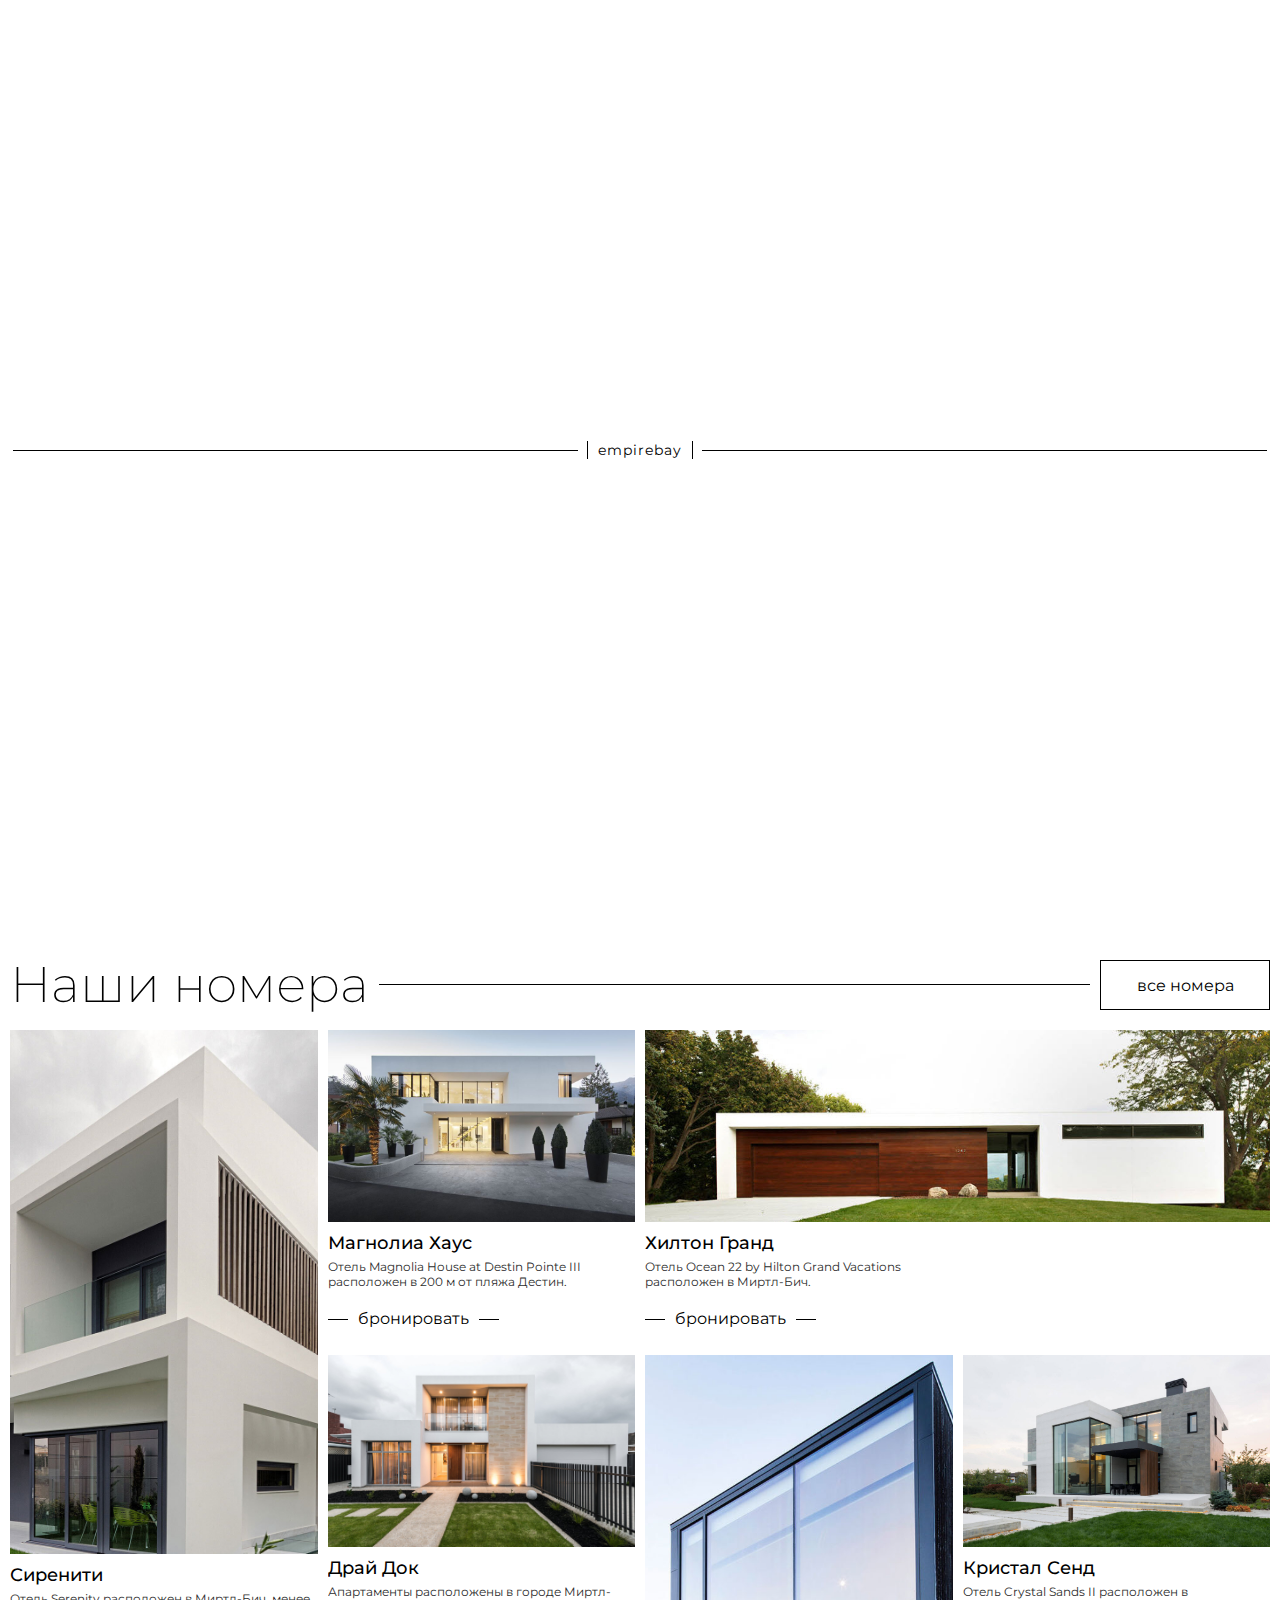
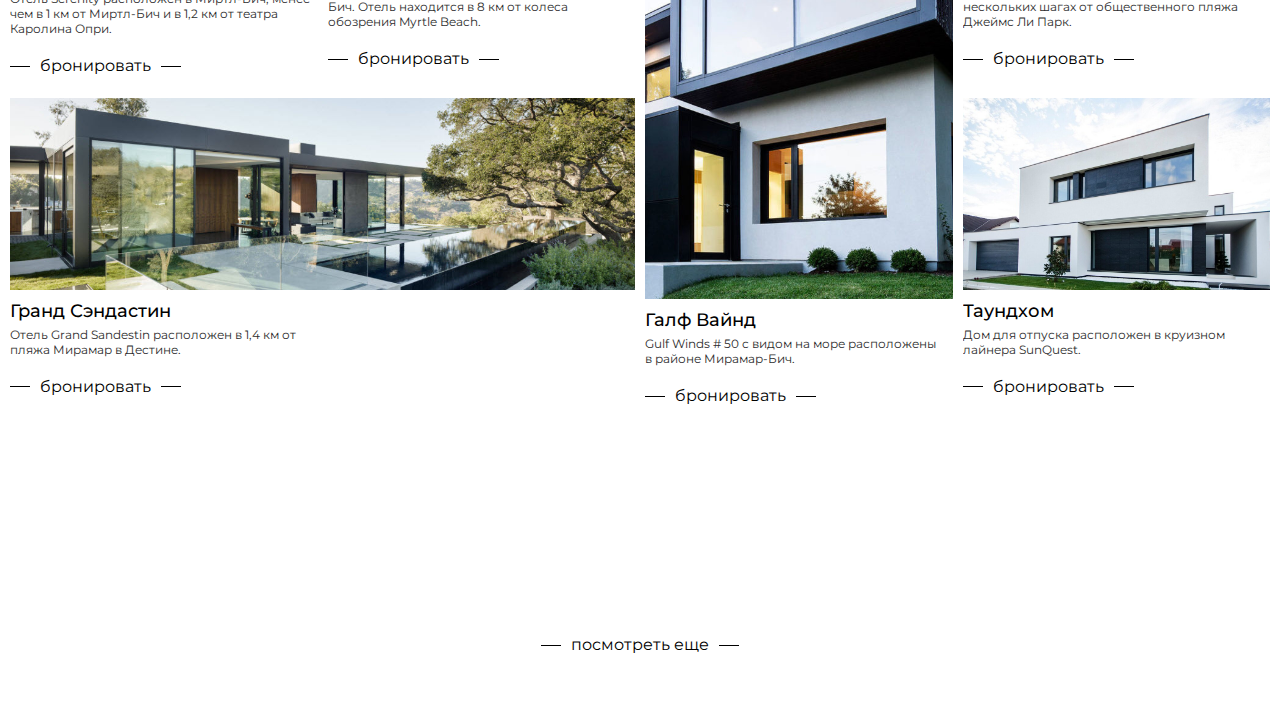
<file: index.html>
<!DOCTYPE html>
<html lang="en">

<head>
    <meta charset="UTF-8">
    <meta name="viewport" content="width=device-width, initial-scale=1.0">
    <link rel="shortcut icon" type="image/png" href="./content/icons/shortcut.png">
    <title>Главная | Empirebay</title>
    <link rel="stylesheet" href="./assets/css/jquery_ui.css">
    <link rel="stylesheet" href="./assets/css/base.css">
    <link rel="stylesheet" href="./assets/css/index.css">
</head>

<body>
    <div class="preloader">
        <p>empirebay</p>
    </div>
    <div class="menu">
        <div class="menu_close_btn"><span></span></div>
        <ul class="menu_contact">
            <li><a href="https://www.google.com/maps" target="_blank">Арглтон 221Б, Лондон</a></li>  
            <li><a href="tel:+4402021314562">+44 (020) 2131 4562</a></li> 
            <li><a href="mailto:info@embay.com">info@embay.com</a></li>   
        </ul>
        <ul class="menu_list">
            <li><a href="./index.html" class="btn">Главная</a></li>
            <li><a href="./rooms.html" class="btn">Номера</a></li>
            <li><a href="./booking.html" class="btn">Бронировать</a></li>
            <li><a href="./contact.html" class="btn">Контакты</a></li>
        </ul>
    </div>
    <main>
        <header>
            <div class="header_panel">
                <div class="header_title"></div>
                <div class="header_menu">
                    <div class="prev_btn"><span></span></div>
                    <div class="next_btn"><span></span></div>
                </div>
            </div>
            <div class="header_content">
                <div class="header_text"></div>
                <div class="wrapper active">
                    <div>
                        <div class="cloudimage-360" data-folder="./content/images/outdoor/" data-filename="{index}.jpg"
                            data-amount="30" data-magnifier="3" data-ratio="0.5" data-stop-at-edges
                            data-spin-reverse data-control-reverse>
                        </div>
                    </div>
                </div>
            </div>
        </header>
        <div class="toBook">
            <div class="menu_btn btn">меню</div>
            <div class="checkIn">
                <p>Въезд<span></span></p>
                <img src="./content/icons/arrow.png" alt="arrow" class="arrow">
                <input type="text" id="depart" autocomplete="off" readonly>
            </div>
            <div class="checkOut">
                <p>Выезд<span></span></p>
                <img src="./content/icons/arrow.png" alt="arrow" class="arrow">
                <input type="text" id="return" autocomplete="off" readonly>
            </div>
            <div class="adult">
                <p>Взрослых</p>
                <div class="minusAdult">-</div>
                <input type="text" class="adultCount" readonly>
                <div class="plusAdult">+</div>
            </div>
            <div class="child">
                <p>Детей</p>
                <div class="minusChild">-</div>
                <input type="text" class="childCount" readonly>
                <div class="plusChild">+</div>
            </div>
            <a href="./booking.html" class="toBookBtn btn">Бронировать</a>
        </div>
        <section>
            <div class="section_title rooms_title">
                <h2>Наши номера</h2>
                <div class="title_links">
                    <a href="./rooms.html" class="btn">Все номера</a>
                </div>
            </div>
            <div class="rooms"></div>
        </section>
    
        <footer>
            <a href="./rooms.html" class="btn_link">Посмотреть еще</a>
        </footer>
    </main>

    <script src="./assets/js/jquery.min.js"></script>
    <script src="./assets/js/jquery_ui.js"></script>
    <script src="./assets/js/data.js"></script>
    <script src="./assets/js/360.js"></script>
    <script src="./assets/js/script.js"></script>
    <script src="./assets/js/index.js"></script>
</body>

</html>
</file>
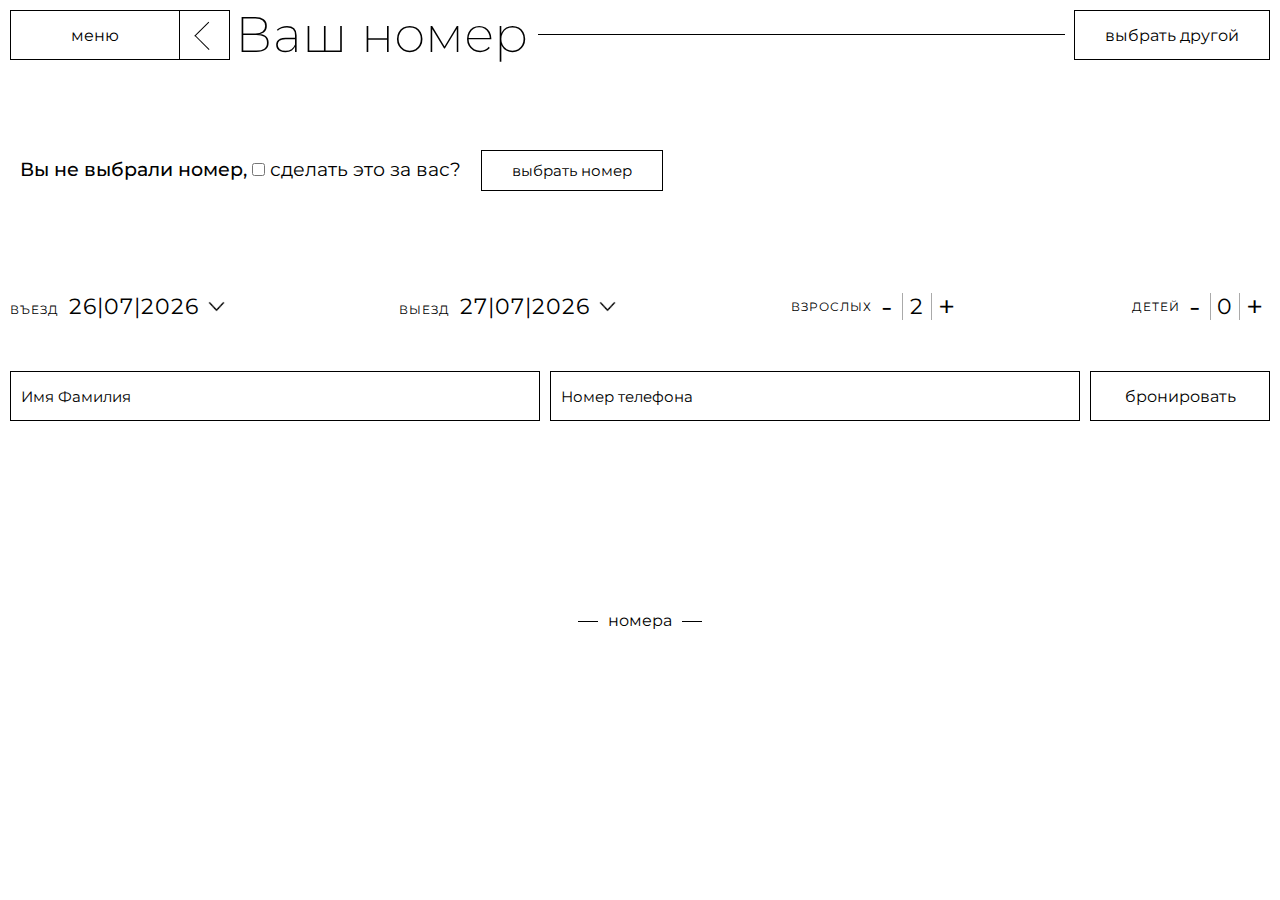
<file: booking.html>
<!DOCTYPE html>
<html lang="en">

<head>
    <meta charset="UTF-8">
    <meta name="viewport" content="width=device-width, initial-scale=1.0">
    <link rel="shortcut icon" type="image/png" href="./content/icons/shortcut.png">
    <title>Бронировать | Empirebay</title>
    <link rel="stylesheet" href="./assets/css/base.css">
    <link rel="stylesheet" href="./assets/css/booking.css">
    <link rel="stylesheet" href="./assets/css/jquery_ui.css">
</head>

<body>
    <div class="preloader">
        <p>empirebay</p>
    </div>
    <div class="menu">
        <div class="menu_close_btn"><span></span></div>
        <ul class="menu_contact">
            <li><a href="https://www.google.com/maps" target="_blank">Арглтон 221Б, Лондон</a></li>  
            <li><a href="tel:+4402021314562">+44 (020) 2131 4562</a></li> 
            <li><a href="mailto:info@embay.com">info@embay.com</a></li>   
        </ul>
        <ul class="menu_list">
            <li><a href="./index.html" class="btn">Главная</a></li>
            <li><a href="./rooms.html" class="btn">Номера</a></li>
            <li><a href="./booking.html" class="btn">Бронировать</a></li>
            <li><a href="./contact.html" class="btn">Контакты</a></li>
        </ul>
    </div>
    <main>
        <div class="section_title booking_title">
            <div class="menu_btn btn">меню</div>
            <a href="./index.html" class="back_btn"><span></span></a>
            <h2>Ваш номер</h2>
            <div class="title_links">
                <a href="rooms.html" class="btn">выбрать другой</a>
            </div>
        </div>
        <form method="post">
            <div class="selectRoom"></div>
            <div class="toBook">
                <div class="checkIn">
                    <p>Въезд<span></span></p>
                    <img src="./content/icons/arrow.png" alt="arrow" class="arrow">
                    <input type="text" id="depart" autocomplete="off" readonly>
                </div>
                <div class="checkOut">
                    <p>Выезд<span></span></p>
                    <img src="./content/icons/arrow.png" alt="arrow" class="arrow">
                    <input type="text" id="return" autocomplete="off" readonly>
                </div>
                <div class="adult">
                    <p>Взрослых</p>
                    <div class="minusAdult">-</div>
                    <input type="text" class="adultCount" readonly>
                    <div class="plusAdult">+</div>
                </div>
                <div class="child">
                    <p>Детей</p>
                    <div class="minusChild">-</div>
                    <input type="text" class="childCount" readonly>
                    <div class="plusChild">+</div>
                </div>
            </div>
            <div class="form_input">
                <input type="text" placeholder="Имя Фамилия" required>
                <input type="tel" placeholder="Номер телефона" required>
                <button id="sentBtn" class="toBookBtn btn">Бронировать</button>
            </div>
        </form>
        <footer>
            <a href="./rooms.html" class="btn_link">номера</a>
        </footer>
    </main>

    <script src="./assets/js/jquery.min.js"></script>
    <script src="./assets/js/jquery_ui.js"></script>
    <script src="./assets/js/script.js"></script>
    <script src="./assets/js/data.js"></script>
    <script src="./assets/js/booking.js" defer></script>
</body>

</html>
</file>
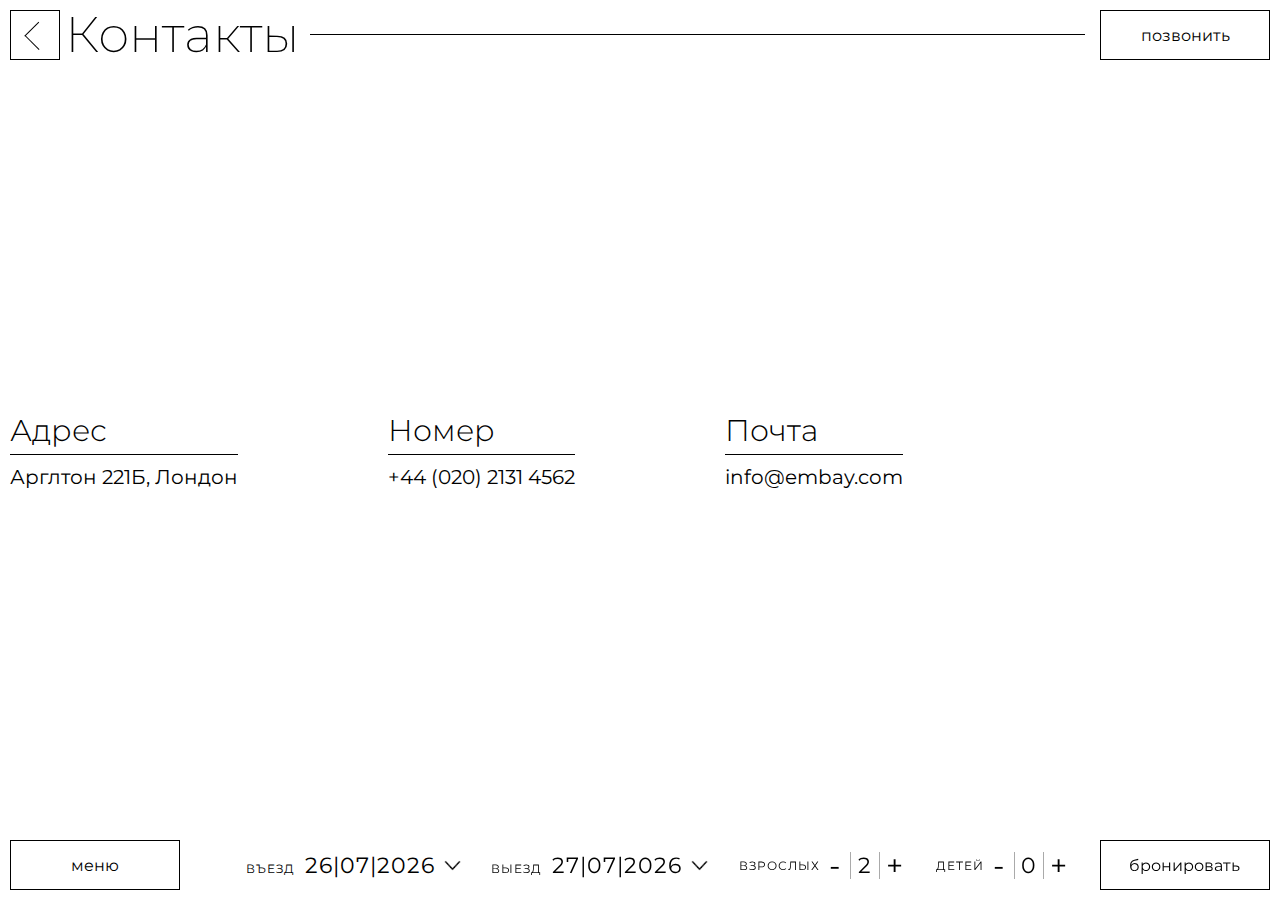
<file: contact.html>
<!DOCTYPE html>
<html>

<head>
	<meta charset="UTF-8">
	<meta name="viewport" content="width=device-width, initial-scale=1.0">
    <meta name="description" content="Empirebay Hotel Chain" />
    <meta name="keywords" content="hotels, apartaments, villas" />
    <meta name="author" content="khantorot" />
    <link rel="shortcut icon" type="image/png" href="./content/icons/shortcut.png">
    <title>Контакты | Empirebay</title>
	<link rel="stylesheet" href="./assets/css/base.css">
	<link rel="stylesheet" href="./assets/css/contact.css">
	<link rel="stylesheet" href="./assets/css/jquery_ui.css">
</head>

<body>
    <div class="preloader">
        <p>empirebay</p>
    </div>
    <div class="menu">
        <div class="menu_close_btn"><span></span></div>
        <ul class="menu_contact">
            <li><a href="https://www.google.com/maps" target="_blank">Арглтон 221Б, Лондон</a></li>  
            <li><a href="tel:+4402021314562">+44 (020) 2131 4562</a></li> 
            <li><a href="mailto:info@embay.com">info@embay.com</a></li>   
        </ul>
        <ul class="menu_list">
            <li><a href="./index.html" class="btn">Главная</a></li>
            <li><a href="./rooms.html" class="btn">Номера</a></li>
            <li><a href="./booking.html" class="btn">Бронировать</a></li>
            <li><a href="./contact.html" class="btn">Контакты</a></li>
        </ul>
    </div>
	<main>
        <div class="section_title contact_title">
            <a href="./index.html" class="back_btn"><span></span></a>
            <h2>Контакты</h2>
            <div class="title_links">
                <a href="tel:+902123932700" class="btn">позвонить</a>
            </div>
        </div>
        <section>
            <div class="contact_boxes">
                <div class="contact_box">
                    <h4>Адрес</h4>
                    <li><a href="https://www.google.com/maps" target="_blank">Арглтон 221Б, Лондон</a></li>  
                </div>
                <div class="contact_box">
                    <h4>Номер</h4>
                    <li><a href="tel:+4402021314562">+44 (020) 2131 4562</a></li> 
                </div>
                <div class="contact_box">
                    <h4>Почта</h4>
                    <li><a href="mailto:info@embay.com">info@embay.com</a></li> 
                </div>
            </div>
        </section>
        <div class="toBook">
            <div class="menu_btn btn">меню</div>
            <div class="checkIn">
                <p>Въезд<span></span></p>
                <img src="./content/icons/arrow.png" alt="arrow" class="arrow">
                <input type="text" id="depart" autocomplete="off" readonly>
            </div>
            <div class="checkOut">
                <p>Выезд<span></span></p>
                <img src="./content/icons/arrow.png" alt="arrow" class="arrow">
                <input type="text" id="return" autocomplete="off" readonly>
            </div>
            <div class="adult">
                <p>Взрослых</p>
                <div class="minusAdult">-</div>
                <input type="text" class="adultCount" readonly>
                <div class="plusAdult">+</div>
            </div>
            <div class="child">
                <p>Детей</p>
                <div class="minusChild">-</div>
                <input type="text" class="childCount" readonly>
                <div class="plusChild">+</div>
            </div>
            <a href="./booking.html" class="toBookBtn btn">Бронировать</a>
        </div>
    </main>

	<script src="./assets/js/jquery.min.js"></script>
    <script src="./assets/js/jquery_ui.js"></script>
	<script src="./assets/js/script.js"></script>
</body>

</html>
</file>
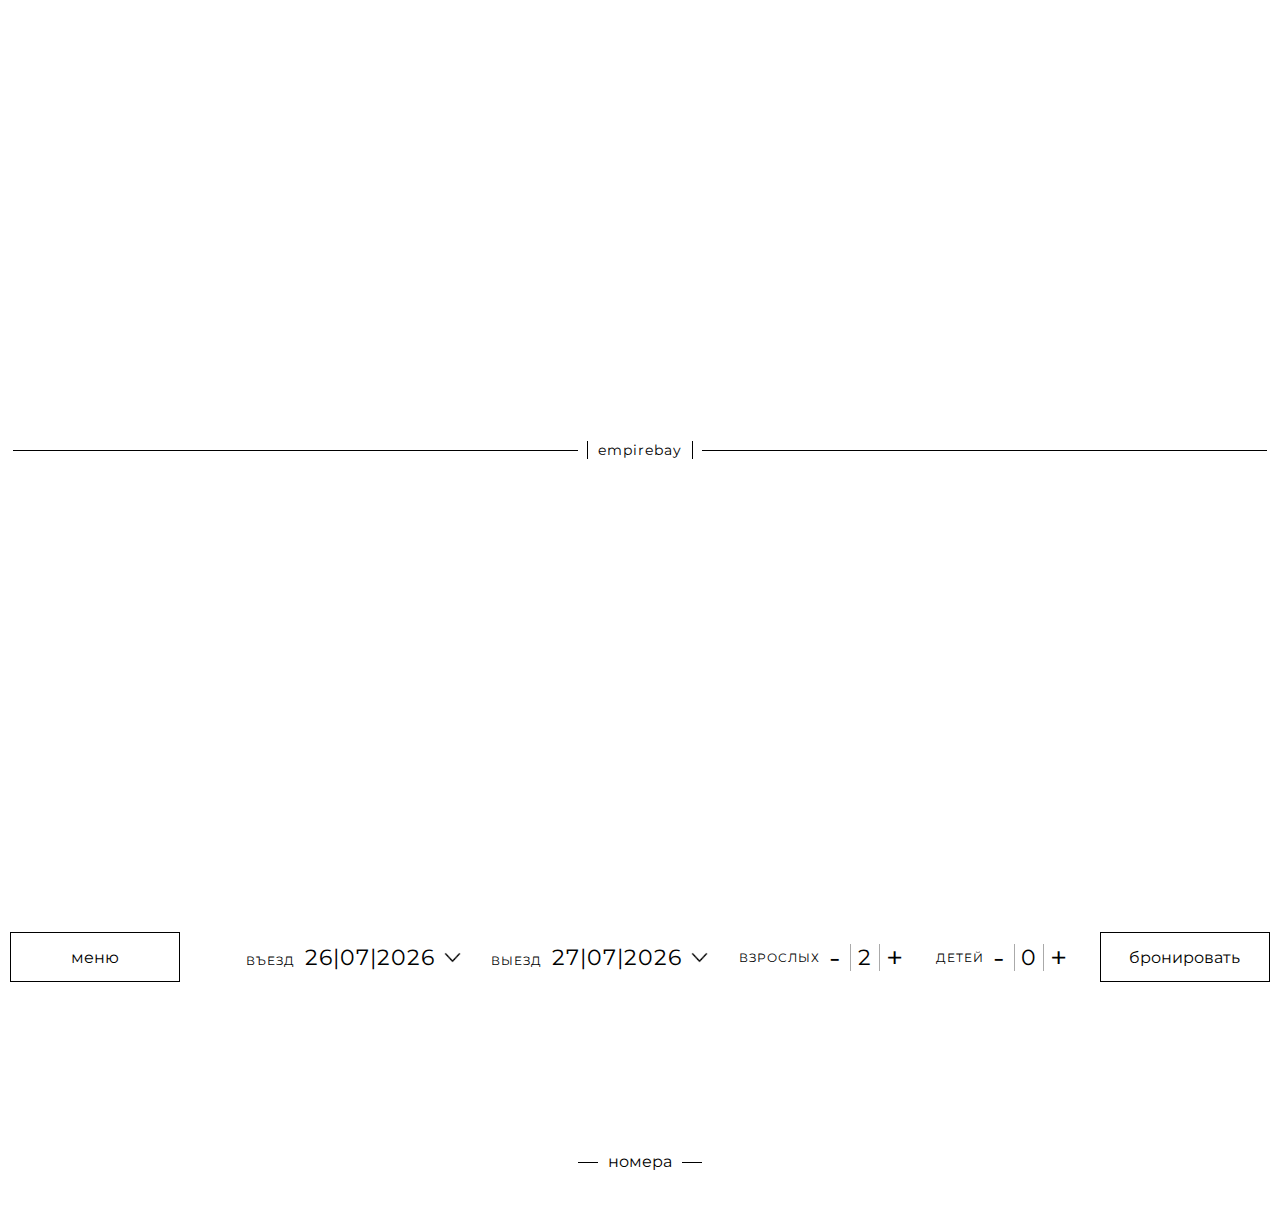
<file: indoor.html>
<!DOCTYPE html>
<html>

<head>
	<meta charset="UTF-8">
	<meta name="viewport" content="width=device-width, initial-scale=1.0">
    <link rel="shortcut icon" type="image/png" href="./content/icons/shortcut.png">
    <title>Галерея | Empirebay</title>
	<link rel="stylesheet" href="./assets/css/base.css">
	<link rel="stylesheet" href="./assets/css/in_out_door.css">
	<link rel="stylesheet" href="./assets/css/jquery_ui.css">
</head>

<body>
	<div class="preloader">
        <p>empirebay</p>
    </div>
	<div class="menu">
        <div class="menu_close_btn"><span></span></div>
        <ul class="menu_contact">
            <li><a href="https://www.google.com/maps" target="_blank">Арглтон 221Б, Лондон</a></li>  
            <li><a href="tel:+4402021314562">+44 (020) 2131 4562</a></li> 
            <li><a href="mailto:info@embay.com">info@embay.com</a></li>   
        </ul>
        <ul class="menu_list">
            <li><a href="./index.html" class="btn">Главная</a></li>
            <li><a href="./rooms.html" class="btn">Номера</a></li>
            <li><a href="./booking.html" class="btn">Бронировать</a></li>
            <li><a href="./contact.html" class="btn">Контакты</a></li>
        </ul>
    </div>
	<main>
		<div class="section_title gallery_title">
			<a href="./rooms.html" class="back_btn"><span></span></a>
			<h2 class="room_title">Магнолиа Хаус</h2>
			<div class="title_links">
				<a href="./indoor.html" class="btn">внутри</a>
				<a href="./outdoor.html" class="btn">снаружи</a>
			</div>
		</div>
	
		<div class="wrapper active">
			<div>
				<div class="cloudimage-360" data-folder="./content/images/indoor/" data-filename="{index}.jpeg"
					data-amount="30" data-magnifier="3" data-ratio="0.5" data-stop-at-edges
					data-spin-reverse data-control-reverse>
				</div>
			</div>
		</div>
		<div class="data">
			<p class="data_info">Отель Magnolia House at Destin Pointe III расположен в 200 м от пляжа Дестин.</p>
			<p class="data_list">кухня, открытый бассейн, стиральная машина, бесплатная парковка</p>
		</div>
		
		<div class="toBook">
			<div class="menu_btn btn">меню</div>
			<div class="checkIn">
				<p>Въезд<span></span></p>
				<img src="./content/icons/arrow.png" alt="arrow" class="arrow">
				<input type="text" id="depart" autocomplete="off" readonly>
			</div>
			<div class="checkOut">
				<p>Выезд<span></span></p>
				<img src="./content/icons/arrow.png" alt="arrow" class="arrow">
				<input type="text" id="return" autocomplete="off" readonly>
			</div>
			<div class="adult">
				<p>Взрослых</p>
				<div class="minusAdult">-</div>
				<input type="text" class="adultCount" readonly>
				<div class="plusAdult">+</div>
			</div>
			<div class="child">
				<p>Детей</p>
				<div class="minusChild">-</div>
				<input type="text" class="childCount" readonly>
				<div class="plusChild">+</div>
			</div>
			<a href="./booking.html" class="toBookBtn btn">Бронировать</a>
		</div>
		<div class="rooms"></div>
		<footer>
			<a href="./rooms.html" class="btn_link">номера</a>
		</footer>
	</main>

	<script src="./assets/js/jquery.min.js"></script>
	<script src="./assets/js/jquery_ui.js"></script>
	<script src="./assets/js/data.js"></script>
	<script src="./assets/js/script.js"></script>
	<script src="./assets/js/360.js"></script>
	<script src="./assets/js/in_out_door.js"></script>
	
</body>

</html>
</file>
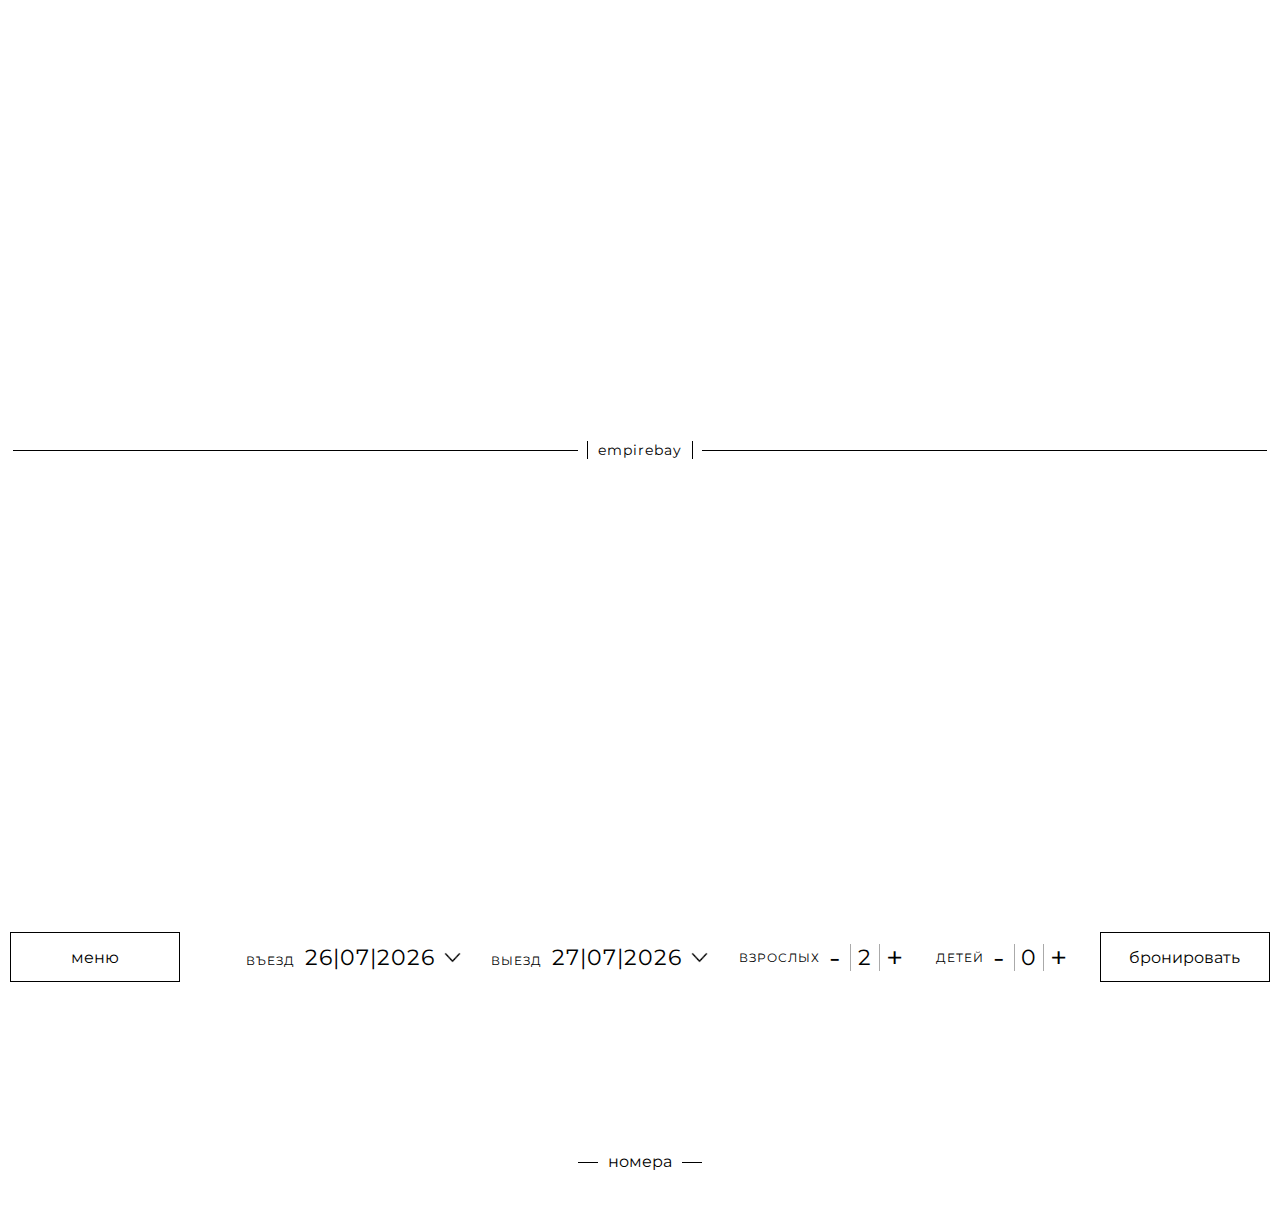
<file: outdoor.html>
<!DOCTYPE html>
<html>

<head>
	<meta charset="UTF-8">
	<meta name="viewport" content="width=device-width, initial-scale=1.0">
    <link rel="shortcut icon" type="image/png" href="./content/icons/shortcut.png">
    <title>Галерея | Empirebay</title>
	<link rel="stylesheet" href="./assets/css/base.css">
	<link rel="stylesheet" href="./assets/css/in_out_door.css">
	<link rel="stylesheet" href="./assets/css/jquery_ui.css">
</head>

<body>
	<div class="preloader">
        <p>empirebay</p>
    </div>
    <div class="menu">
        <div class="menu_close_btn"><span></span></div>
        <ul class="menu_contact">
            <li><a href="https://www.google.com/maps" target="_blank">Арглтон 221Б, Лондон</a></li>  
            <li><a href="tel:+4402021314562">+44 (020) 2131 4562</a></li> 
            <li><a href="mailto:info@embay.com">info@embay.com</a></li>   
        </ul>
        <ul class="menu_list">
            <li><a href="./index.html" class="btn">Главная</a></li>
            <li><a href="./rooms.html" class="btn">Номера</a></li>
            <li><a href="./booking.html" class="btn">Бронировать</a></li>
            <li><a href="./contact.html" class="btn">Контакты</a></li>
        </ul>
    </div>
	<main>
        <div class="section_title gallery_title">
            <a href="./rooms.html" class="back_btn"><span></span></a>
            <h2 class="room_title">Магнолиа Хаус</h2>
            <div class="title_links">
                <a href="./indoor.html" class="btn">внутри</a>
                <a href="./outdoor.html" class="btn">снаружи</a>
            </div>
        </div>
        <div class="wrapper active">
    
            <div>
                <div class="cloudimage-360" data-folder="./content/images/outdoor/"
                    data-filename="{index}.jpg" data-amount="30" data-magnifier="3"
                    data-ratio="0.5" data-stop-at-edges data-spin-reverse data-control-reverse>
                </div>
            </div>
        </div>
        <div class="data">
            <p class="data_info">Отель Magnolia House at Destin Pointe III расположен в 200 м от пляжа Дестин.</p>
            <p class="data_list">кухня, открытый бассейн, стиральная машина, бесплатная парковка</p>
        </div>
    
        <div class="toBook">
            <div class="menu_btn btn">меню</div>
            <div class="checkIn">
                <p>Въезд<span></span></p>
                <img src="./content/icons/arrow.png" alt="arrow" class="arrow">
                <input type="text" id="depart" autocomplete="off" readonly>
            </div>
            <div class="checkOut">
                <p>Выезд<span></span></p>
                <img src="./content/icons/arrow.png" alt="arrow" class="arrow">
                <input type="text" id="return" autocomplete="off" readonly>
            </div>
            <div class="adult">
                <p>Взрослых</p>
                <div class="minusAdult">-</div>
                <input type="text" class="adultCount" readonly>
                <div class="plusAdult">+</div>
            </div>
            <div class="child">
                <p>Детей</p>
                <div class="minusChild">-</div>
                <input type="text" class="childCount" readonly> 
                <div class="plusChild">+</div>
            </div>
            <a href="./booking.html" class="toBookBtn btn">Бронировать</a>
        </div>
        
        <footer>
            <a href="./rooms.html" class="btn_link">номера</a>
        </footer>
    </main>

	<script src="./assets/js/jquery.min.js"></script>
    <script src="./assets/js/jquery_ui.js"></script>
    <script src="./assets/js/data.js"></script>
	<script src="./assets/js/script.js"></script>
	<script src="./assets/js/360.js"></script>
    <script src="./assets/js/in_out_door.js"></script>

</body>

</html>
</file>
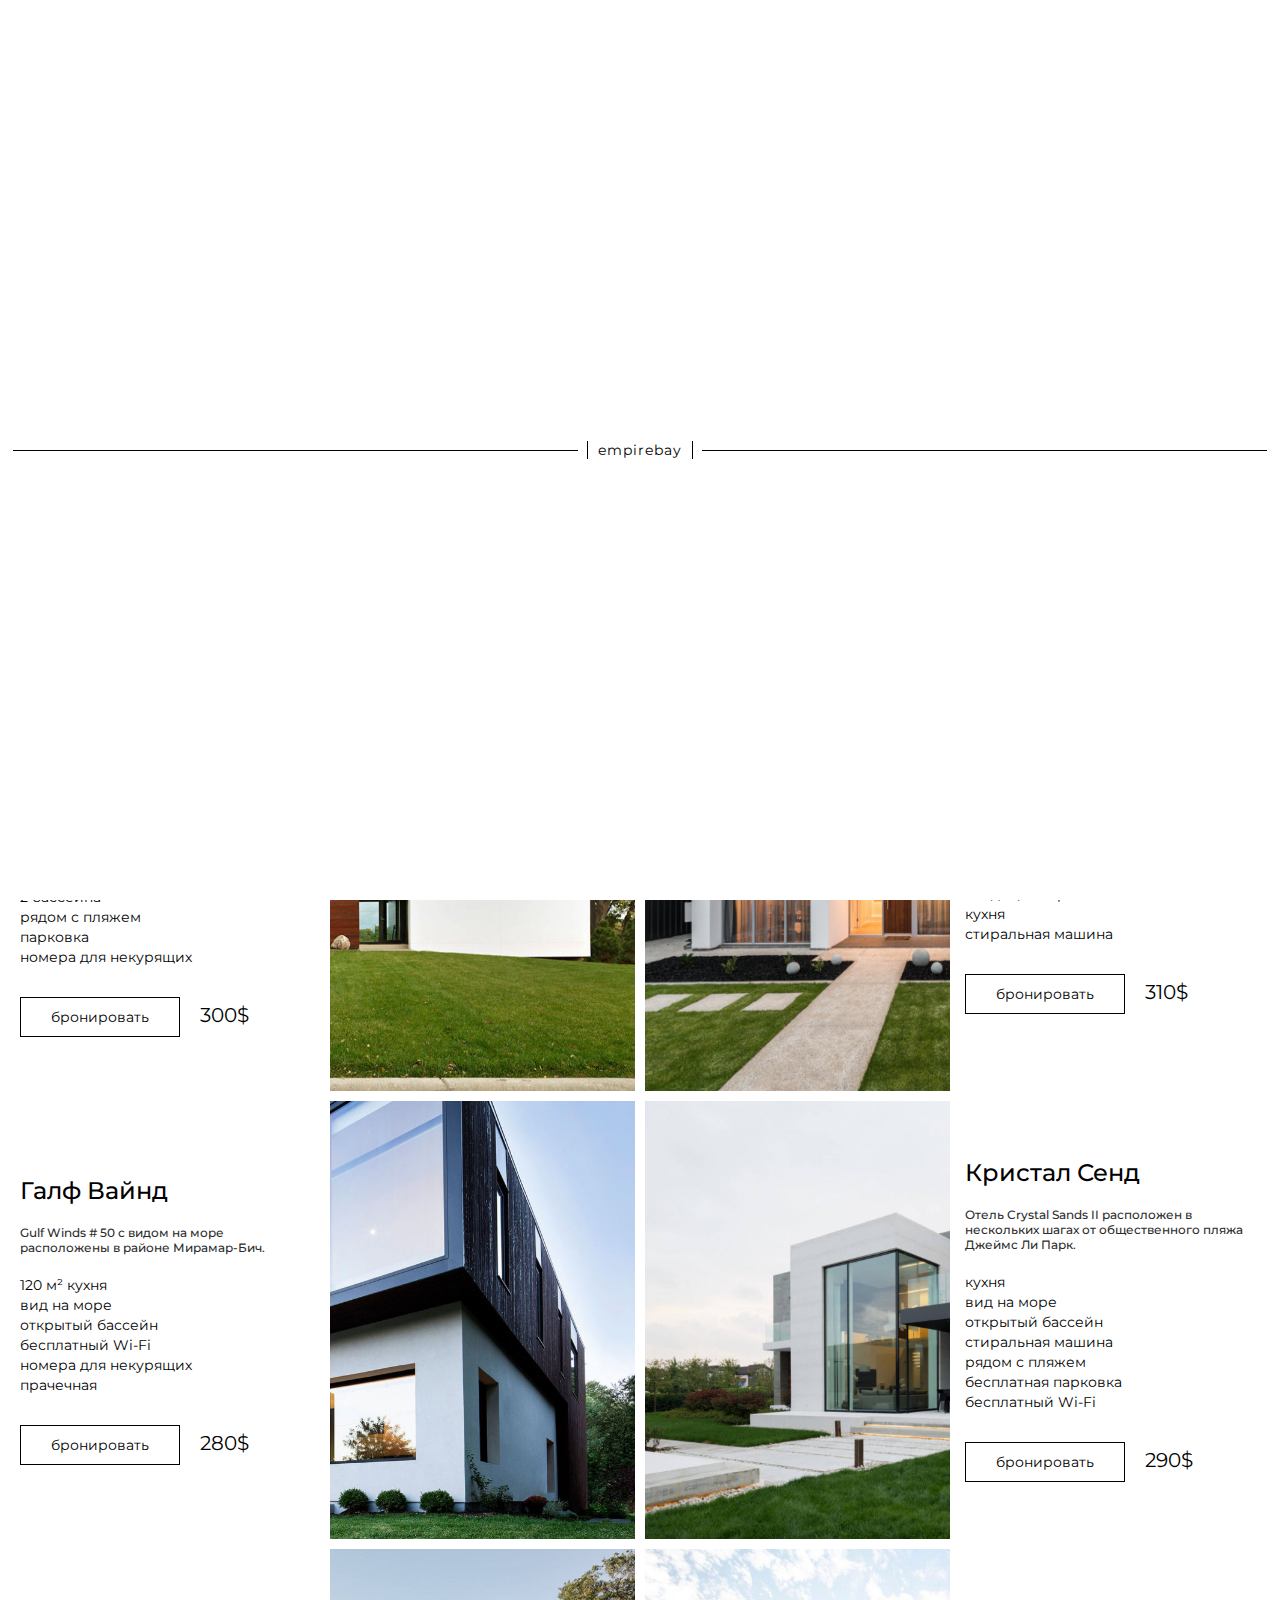
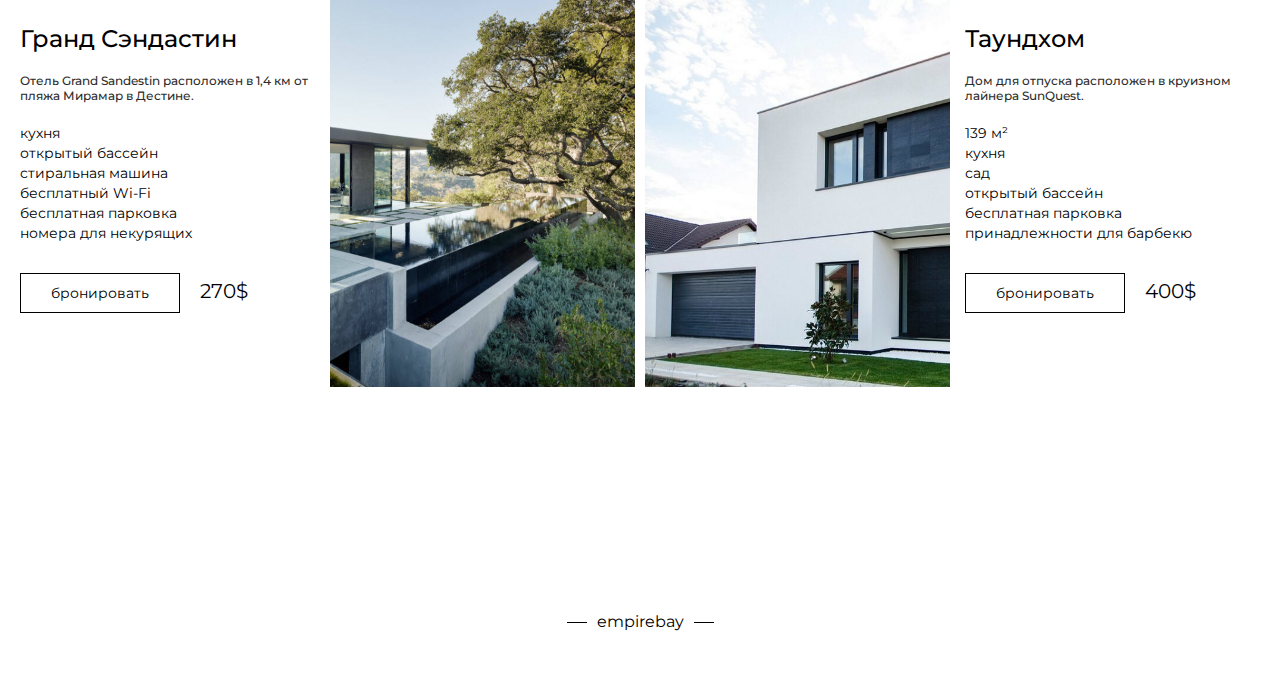
<file: rooms.html>
<!DOCTYPE html>
<html lang="en">

<head>
    <meta charset="UTF-8">
    <meta name="viewport" content="width=device-width, initial-scale=1.0">
    <link rel="shortcut icon" type="image/png" href="./content/icons/shortcut.png">
    <title>Номера | Empirebay</title>
    <link rel="stylesheet" href="./assets/css/base.css">
    <link rel="stylesheet" href="./assets/css/rooms.css">
    <link rel="stylesheet" href="./assets/css/jquery_ui.css">
</head>

<body>
    <div class="preloader">
        <p>empirebay</p>
    </div>
    <div class="menu">
        <div class="menu_close_btn"><span></span></div>
        <ul class="menu_contact">
            <li><a href="https://www.google.com/maps" target="_blank">Арглтон 221Б, Лондон</a></li>  
            <li><a href="tel:+4402021314562">+44 (020) 2131 4562</a></li> 
            <li><a href="mailto:info@embay.com">info@embay.com</a></li>   
        </ul>
        <ul class="menu_list">
            <li><a href="./index.html" class="btn">Главная</a></li>
            <li><a href="./rooms.html" class="btn">Номера</a></li>
            <li><a href="./booking.html" class="btn">Бронировать</a></li>
            <li><a href="./contact.html" class="btn">Контакты</a></li>
        </ul>
    </div>
    <main>
        <div class="toBook">
            <div class="menu_btn btn">меню</div>
            <div class="checkIn">
                <p>Въезд<span></span></p>
                <img src="./content/icons/arrow.png" alt="arrow" class="arrow">
                <input type="text" id="depart" autocomplete="off" readonly>
            </div>
            <div class="checkOut">
                <p>Выезд<span></span></p>
                <img src="./content/icons/arrow.png" alt="arrow" class="arrow">
                <input type="text" id="return" autocomplete="off" readonly>
            </div>
            <div class="adult">
                <p>Взрослых</p>
                <div class="minusAdult">-</div>
                <input type="text" class="adultCount" readonly>
                <div class="plusAdult">+</div>
            </div>
            <div class="child">
                <p>Детей</p>
                <div class="minusChild">-</div>
                <input type="text" class="childCount" readonly>
                <div class="plusChild">+</div>
            </div>
            <a href="./booking.html" class="toBookBtn btn">Бронировать</a>
        </div>
        <section>
            <div class="section_title out_in_door_title">
                <a href="./index.html" class="back_btn"><span></span></a>
                <h2>Номера</h2>
                <div class="title_links">
                    <a href="./indoor.html" class="btn">внутри</a>
                    <a href="./outdoor.html" class="btn">снаружи</a>
                </div>
            </div>
            <div class="rooms"></div>
        </section>
        <footer>
            <a href="./index.html" class="btn_link">empirebay</a>
        </footer>
    </main>
    
    <script src="./assets/js/jquery.min.js"></script>
    <script src="./assets/js/jquery_ui.js"></script>
    <script src="./assets/js/data.js"></script>
    <script src="./assets/js/script.js"></script>
    <script src="./assets/js/rooms.js" defer></script>
</body>

</html>
</file>
<file: assets/css/base.css>
@import url('https://fonts.googleapis.com/css2?family=Montserrat:wght@200;300;400;500;600;700;900&display=swap');

:root{
    --text: #000;
    --text1: #2c2c2c;
    --bg: #fff;
    --gray: #aaaaaa;
}

body{
    overflow-x: hidden;
    background: var(--bg);
    color: var(--text);
}

*,
*::after,
*::before{
    margin: 0;
    padding: 0;
    box-sizing: border-box;
    font-family: 'Montserrat', sans-serif;
    -webkit-tap-highlight-color: transparent;
    outline: none;
}

a{
    color: var(--text);
    text-decoration: none;
}

textarea, button, input{
    border: 0;
    outline: 0;
    color: var(--text);
    border: 1px solid var(--text);
}


::-webkit-scrollbar {
    width: 0px;
    background: rgba(0, 0, 0, 0.0);
}


.body_scroll{
    overflow: hidden;
}




.preloader{
    position: fixed;
    top: 0;
    left: 0;
    width: 100vw;
    height: 100vh;
    overflow: hidden;
    z-index: 100;
    background: var(--bg);
    display: flex;
    align-items: center;
    justify-content: center;
    transition: opacity ease-out 0.5s, visibility ease-out 0.5s;
}


.preloader p{
    position: relative;
    font-weight: 400;
    font-size: 14px;
    letter-spacing: 1px;
    padding: 0px 10px;
    border-left: 1px solid var(--text);
    border-right: 1px solid var(--text);
}

.preloader p::after,
.preloader p::before{
    content: '';
    position: absolute;
    width: calc(50vw - 75px);
    height: 1px;
    background: var(--text);
}

.preloader p::after{
    top: 50%;
    left: calc(100% + 10px);
}

.preloader p::before{
    top: 50%;
    right: calc(100% + 10px);
}


.preloader_hide{
    opacity: 0;
    visibility: hidden;
}



.btn_link,
.btn{
    position: relative;
    display: inline-block;
    padding: 10px 30px;
    text-align: center;
    text-transform: lowercase;
    cursor: pointer;
    border: 1px solid var(--text);
}


.btn_link:after,
.btn_link:before,
.btn:after,
.btn:before{
  content: '';
  position: absolute;
  width: 20px;
  height: 1px;
  background: var(--text);
  transition: transform ease 0.3s;
  left: 0;
  top: 50%;
  transform: scaleX(0);
  transform-origin: left;
}

.btn_link:before,
.btn:before{
  left: auto;
  right: 0;
  transform-origin: right;
}

.btn_link:hover:after,
.btn_link:hover:before{
    transform: scaleX(0.5);
}
.btn:hover:after,
.btn:hover:before{
    transform: scaleX(1);
}

.btn_link{
    border: 0;
}

.btn_link:after,
.btn_link:before{
    transform: scaleX(1);
}






.toBook{
	padding: 10px;
    width: 100%;
    height: 70px;
    background: var(--bg);
    position: sticky;
	top: 0;
    left: 0;
    z-index: 9;
    display: flex;
    flex-wrap: wrap;
    align-items: center;
    justify-content: space-between;
}

main{
    transition: 0.3s;
    overflow: hidden;
}

.hide_page{
    transform: translateX(350px);
}

.menu{
    position: fixed;
    top: 0;
    left: 0;
    width: 350px;
    height: 100%;
    background: var(--bg);
    border-right: 1px solid var(--text);
    z-index: 10;
    padding: 10px;
    display: flex;
    flex-wrap: wrap;
    transition: 0.3s;
    transform: translateX(-100%);
}

.menu_show{
    transform: translateX(0);
}

.menu_list{
    list-style: none;
    margin-top: auto;
    width: 100%;
}

.menu_list li a{
    width: 100%;
    font-size: 22px;
    border-bottom: 0;
}

.menu_list li:last-child a{
    border-bottom: 1px solid var(--text);
}

.menu_contact{
    list-style: none;
}

.menu_contact li{
    line-height: 34px;
}

.menu_contact a{
    position: relative;
    font-size: 18px;
}

.menu_contact a:hover{
    text-decoration: underline;
}




.menu_close_btn{
    width: 100%;
    margin-bottom: auto;
    height: 50px;
    border: 1px solid var(--text);
    cursor: pointer;
    display: flex;
    align-items: center;
    justify-content: center;
}

.menu_close_btn span{
    position: relative;
    width: 40px;
    height: 1px;
    background: transparent;
}

.menu_close_btn span::after,
.menu_close_btn span::before{
    content: '';
    position: absolute;
    top: 0;
    left: 0;
    width: 100%;
    height: 100%;
    background: var(--text);
    transform: rotate(45deg);
}

.menu_close_btn span::after{
    transform: rotate(-45deg);
}




.menu_btn{
    height: 50px;
    width: 170px;
    display: flex;
    align-items: center;
    justify-content: center;
}



.ui-datepicker{
	border-color: var(--bg)!important;
	border-radius: 0!important;
    background: var(--bg);
}

.ui-icon{
	cursor: pointer;
	border-radius: 0;
	background: transparent;
    border: 1px solid var(--text);
}

.ui-datepicker-next,
.ui-datepicker-prev{
  background: none!important;
  border: none!important;
}


.ui-datepicker-next:hover,
.ui-datepicker-prev:hover{
  margin: 1px;
}

.ui-datepicker-header{
	background: var(--bg)!important;
	color: var(--text)!important;
    border: 1px solid var(--gray);
    border-radius: 0;
}

 
.toBookBtn{
    height: 50px;
    width: 170px;
    display: flex;
    align-items: center;
    justify-content: center;
}

.child,
.adult{
    position: relative;
    display: inherit;
    align-items: center;
}

.checkIn{
	padding-left: 40px;
}
  
.checkIn,
.checkOut{
    position: relative;
    height: 100%;
    display: inherit;
    align-items: center;
    cursor: pointer;
}

  
  
.adultCount,
.childCount{
    font-size: 22px;
    color: var(--text);
    text-align: center;
    width: 30px;
    pointer-events: none;
	border: 0;
	border-left: 1px solid var(--gray);
	border-right: 1px solid var(--gray);
}

.checkIn p span,
.checkOut p span{
    font-size: 22px;
    pointer-events: none;
    margin-left: 10px;
}
  
.checkIn p,
.checkOut p,
.child p,
.adult p{
    font-size: 12px;
    text-transform: uppercase;
    letter-spacing: 1px;
}
  
.adult div,
.child div{
    position: relative;
    height: 30px;
    width: 30px;
    font-size: 30px;
    cursor: pointer;
    display: inherit;
    align-items: center;
    justify-content: center;
    user-select: none;
}
  
.arrow{
    height: 25px;
    margin-left: 5px;
}
  
#depart,
#return{
    position: absolute;
    width: 100%;
    height: 70px;
    top: 0px;
    background: none;
    opacity: 0;
    cursor: pointer;
}



section{
	margin: 50px 0px;
}

.section_title{
	display: flex;
	align-items: center;
	justify-content: space-between;
	flex-wrap: wrap;
	padding: 10px;
}

.back_btn{
	width: 50px;
	height: 50px;
	margin-right: 5px;
	border: 1px solid var(--text);
	display: flex;
	align-items: center;
	justify-content: center;
    transition: ease 0.3s;
}


.back_btn span{
	height: 1px;
	width: 20px;
	position: relative;
}

.back_btn span::after,
.back_btn span::before{
	content: '';
	position: absolute;
	top: 0px;
	left: 0px;
	width: 100%;
	height: 1px;
	transform: rotate(45deg);
	background: var(--text);
	transform-origin: left;
}

.back_btn span::before{
    left: -1px;
	transform: rotate(-45deg) translateY(1px);
}

.section_title h2{
    position: relative;
    line-height: 50px;
	font-size: 50px;
	font-weight: 200;
}

.section_title h2::after{
    content: '';
    z-index: -1;
    position: absolute;
    top: calc(50% - 1px);
    margin-left: 10px;
    width: calc(100vw - 100% - 210px);
    height: 1px;
    background: var(--text);
}

.title_links{
	margin-left: auto;
}

.title_links a{
    height: 50px;
	min-width: 170px;
    display: inline-flex;
	align-items: center;
	justify-content: center;	
	margin-left: 10px;
    border-color: var(--text);
    transition: ease 0.3s;
}


.title_links a:after,
.title_links a:before{
  content: '';
  position: absolute;
  width: 0;
  height: 1px;
  background: var(--text);
  transition: all ease 0.3s;
  left: 0;
  top: calc(50% - 1px);
}

.title_links a:before{
  left: auto;
  right: 0;
}
.title_links a:hover:after,
.title_links a:hover:before{
  width: 20px;
}

.title_links a:hover{
    border-color: var(--text);
}





footer{
	padding: 150px 10px 50px 10px;
    text-align: center;
}


@media screen and (max-width: 1100px){

    .hide_page{
        transform: translateX(100%);
    }
    
    .toBook{
        padding: 10px;
        width: 100%;
        height: 390px;
        position: relative;
        display: block;
    }

    
    .toBookBtn{
        display: flex;
        width: 100%;
        margin-top: 20px;
    }


    .checkIn{
        padding-left: 0px;
    }
  
    .checkIn,
    .checkOut{
        height: 50px;
        display: flex;
        align-items: center;
        justify-content: center;
        margin-bottom: 10px;
        border-bottom: 1px solid var(--gray);
    }
    

    .child,
    .adult{
        height: 50px;
        display: flex;
        align-items: center;
        justify-content: center;
        border-bottom: 1px solid var(--gray);
        margin-bottom: 10px;
    }

    .child{
        border-bottom: 0;
    }
 
    .checkIn p,
    .checkOut p,
    .child p,
    .adult p{
        font-size: 14px;
    }

    .menu_btn{
        width: 100%;
        margin-bottom: 20px;
    }

    .menu{
        width: 100vw;
        height: 100vh;
    }



        
    .section_title{
        justify-content: flex-start;
        margin: 20px 0px;
    }

    .section_title h2::after{
        display: none;
    }

    .back_btn{
        width: 40px;
        height: 40px;
        margin-right: 5px;
        margin-bottom: 10px;
    }


    .back_btn span{
        height: 3px;
        width: 15px;
    }

    .section_title h2{
        font-size: 25px;
        font-weight: 300;
        margin-bottom: 10px;
    }

    .title_links{
        width: 100%;
        display: flex;
        flex-wrap: wrap;
        justify-content: space-between;
    }

    .title_links a{
        height: 45px;
        min-width: calc(50% - 5px);
        margin: 0;
    }

}
</file>
<file: assets/css/index.css>
header{
  min-height: calc(100vh - 70px);
  width: 100%;
  position: relative;
  overflow: hidden;
  padding: 10px 10px 0 10px;
  display: flex;
  flex-wrap: wrap;
  flex-direction: column;
  justify-content: flex-end;
}

.header_panel{
  width: 100%;
  padding-bottom: 10px;
  border-bottom: 1px solid var(--text);
  display: flex;
  flex-wrap: wrap;
}

.header_title{
  font-size: 50px;
	font-weight: 200;
}

.header_menu{
  display: flex;
  align-items: flex-end;
  margin-left: auto;
}

.prev_btn,
.next_btn{
  display: flex;
  align-items: center;
  justify-content: center;
  width: 60px;
  height: 60px;
  margin-left: 10px;
  border: 1px solid var(--text);
  cursor: pointer;
}

.prev_btn:hover span{
  transform: translateX(-3px);
}
.next_btn:hover span{
  transform: translateX(3px);
}

.prev_btn span,
.next_btn span{
  position: relative;
  height: 1px;
  width: 70%;
  background: var(--text);
  transition: transform 0.1s;
}

.prev_btn span::after,
.next_btn span::before,
.prev_btn span::before,
.next_btn span::after{
  content: '';
  position: absolute;
  width: 30%;
  height: 100%;
  background: var(--text);
  transform: rotate(30deg);
  transform-origin: left;
}

.next_btn span::after,
.prev_btn span::after{
  transform: rotate(-30deg);
}

.next_btn span::after,
.next_btn span::before{
  right: 0;
  transform-origin: right;
}

.header_content{
  display: flex;
  flex-wrap: wrap;
  padding-top: 10px;
  width: 100%;
}

.header_text{
  width: 350px;
  padding-right: 20px;
  padding-bottom: 20px;
}

.header_text p{
  font-size: 20px;
  line-height: 30px;
}

.header_text a{
  display: inline-block;
  margin-top: 20px;
  border: 1px solid var(--text);
}


.wrapper {
  margin-top: auto;
  margin-left: auto;
  transition: ease-out 0.3s;
  opacity: 0;
  width: calc(100% - 350px);
}

.wrapper .cloudimage-inner-box{
  display: flex;
}

.wrapper .cloudimage-inner-box div{
  display: none;
}

.wrapper.active {
  visibility: visible !important;
  opacity: 1 !important;
}














.rooms{
    position: relative;
    display: grid;
    grid-template-columns: repeat(4, 1fr);
    grid-column-gap: 10px;
    grid-row-gap: 10px;  
    padding: 10px;
}

.room{
  position: relative;
  overflow: hidden;
  grid-column-start: span 1;
  grid-row-start: span 1;
}




.rooms .room:nth-child(2n + 1){
  grid-column-start: span 2;
  grid-row-start: span 1;
}

.rooms .room:nth-child(4n + 1){
  grid-column-start: span 1;
  grid-row-start: span 2;
}
  
.rooms .room:nth-child(4n + 1) .roomImg{
  height: calc(30vw + 140px);
}

.rooms .room:nth-child(4n + 5) .roomImg{
  height: calc(30vw + 160px);
}

.rooms .room:nth-child(4n + 1) .roomImg img{
  height: 100%;
  width: auto;
}

.room .roomImg{
  height: 15vw;
  width: 100%;
  overflow: hidden;
  display: flex;
  align-items: center;
  justify-content: center;
}

.room .roomImg img{
  width: 100%;
  min-height: 100%;
}

.room .roomText{
  margin-top: 10px;
}

.room .roomText .roomTitle{
  font-size: 18px;
  font-weight: 500;
}

.room .roomText .roomTitle:hover{
  text-decoration: underline;
}

.room .roomText p{
  font-size: 12px;
  max-width: 300px;
  margin-top: 5px;
  color: var(--text1);
}

.room .roomText .room_link{
  margin-top: 10px;
}





@media screen and (max-width: 1100px){
  header{
    justify-content: flex-start;
    min-height: auto;
    margin-bottom: 10px;
  }
  
  .header_panel{
    width: 100%;
    flex-direction: column-reverse
  }
  
  .header_title{
    margin-top: 10px;
    min-height: 125px;
    display: flex;
    flex-wrap: wrap;
    align-items: center;
  }
  
  .header_menu{
    width: 100%;
  }
  
  .prev_btn,
  .next_btn{
    width: 70px;
    height: 70px;
    margin-left: 0px;
    margin-right: 10px;
    margin-top: 10px;
  }
  
  .header_content{
    width: 100%;
  }
  
  .header_text{
    width: 100%;
    padding-right: 20px;
    padding-bottom: 20px;
  }
  
  .header_text p{
    font-size: 20px;
    line-height: 30px;
    min-height: 140px;
  }
  
  .header_text a{
    display: inline-block;
    margin-top: 20px;
    border: 1px solid var(--text);
  }
  
  
  .wrapper {
    margin-top: 0;
    margin-left: 0;
    transition: ease-out 0.3s;
    opacity: 0;
    width: 100%;
  }
  
  .wrapper .cloudimage-inner-box{
    display: flex;
  }
  
  .wrapper .cloudimage-inner-box div{
    display: none;
  }
  
  .wrapper.active {
    visibility: visible !important;
    opacity: 1 !important;
  }
  

  .rooms{
    grid-template-columns: repeat(1, 1fr);
    grid-column-gap: 0px;
    grid-row-gap: 0px;  
  }

  .room{
    margin-bottom: 20px;
  }

  .room .roomImg{
    height: auto;
  }

  .rooms .room:nth-child(2n + 1){
    grid-column-start: span 1;
    grid-row-start: span 1;
  }

  .rooms .room:nth-child(4n + 1){
    grid-column-start: span 1;
    grid-row-start: span 1;
  }
    
  .rooms .room:nth-child(4n + 1) .roomImg{
    height: auto;
  }

  .rooms .room:nth-child(4n + 1) .roomImg img{
    width: 100%;
  }
}
</file>
<file: assets/css/booking.css>
.preloader{
	display: none;
}

.selectRoom{
	position: relative;
	z-index: 1;
	display: flex;
	flex-wrap: wrap;
	align-items: stretch;
	justify-content: flex-start;
	padding: 10px;
	margin: 10px 0px;
}

.selectRoom h3{
	width: 100%;
	padding: 10px;
	margin: 50px 0px;
	font-weight: 500;
}


.selectRoom h3 a{
	margin-left: 20px;
    font-size: 15px;
	font-weight: 400;
	border: 1px solid var(--text);
	transition: ease 0.3s;

}



.selectRoom h3 label{
	margin-left: 5px;
	font-weight: 400;
	user-select: none;
}


.img_box{
	width: 50%;
	max-height: 400px;
	overflow: hidden;
	display: flex;
	align-items: center;
	justify-content: center;
}

.img_box img{
	width: 100%;
}

.text_box{
	width: calc(50% - 20px);
	margin-left: auto;
	padding: 0px 10px 10px 0px;
	border-bottom: 1px solid var(--text);
}


.text_box h4{
	font-size: 35px;
	font-weight: 400;
}

.text_box p{
	color: #696969;
	margin: 10px 0px;
	font-weight: 500;
	font-size: 14px;
	max-width: 350px;
}

.text_box ul{
	margin: 40px 0;
	list-style: none;
}

.text_box ul li{
	font-size: 14px;
	font-weight: 500;
	line-height: 20px;
}

.text_box h5{
	font-size: 16px;
	font-weight: 400;
}

.text_box h5 span{
	font-size: 25px;
	font-weight: 500;
}


.checkIn{
	padding-left: 0px;
}

.form_input{
	height: 70px;
	padding: 10px;
	display: flex;
	flex-wrap: wrap;
	margin: 20px 0px;
}

.form_input input{
	height: 100%;
	width: calc(50% - 100px);
	margin-right: 10px;
	padding-left: 10px;
	font-size: 15px;
	color: var(--text);
	border: 1px solid var(--text);
	transition: ease 0.3s;
}

.form_input input::placeholder{
	color: var(--text);
}

.form_input button{
	width: 180px;
	height: 100%;
	display: flex;
	cursor: pointer;
	font-size: 16px;
	background: var(--bg);
}




.back_btn{
	border-left: 0;
}


.section_title h2::after{
    width: calc(100vw - 100% - 460px);
}


@media screen and (max-width: 1100px){
	.section_title{
		margin: 0;
	}

	.section_title h2{
		margin-top: 10px;
	}

	.selectRoom{
		margin: 20px 0px;
	}
	
	.img_box{
		width: 100%;
		margin-right: 0px;
	}
	
	.img_box img{
		width: 100%;
	}
	
	.text_box{
		width: 100%;
		padding: 10px 0;
	}

	
	.selectRoom h3 a{
		display: block;
		margin-left: 0px;
		margin-top: 10px;
		text-align: center;
	}
	
	
	.form_input{
		height: auto;
		padding: 10px;
		display: flex;
		flex-wrap: wrap;
		margin: 20px 0px;
	}
	
	.form_input input{
		height: 50px;
		width: 100%;
		margin-right: 0;
		margin-bottom: 10px;
	}
	
	.form_input button{
		width: 100%;
		height: 50px;
		margin: 0;
	}

	.toBook{
		height: 250px;
	}

	.back_btn{
		margin-top: 10px;
		border: 1px solid var(--text)
	}
}
</file>
<file: assets/css/contact.css>
.preloader{
    display: none;
}

.contact_boxes{
    display: flex;
    flex-wrap: wrap;
    align-items: center;
    justify-content: flex-start;
    padding:10px;
    min-height: calc(100vh - 240px);
}

.contact_box{
    margin-right: 150px;
    list-style: none;
}

.contact_box h4{
    font-size: 30px;
    padding-bottom: 5px;
    font-weight: 300;
    margin-bottom: 10px;
    border-bottom: 1px solid var(--text);
}

.contact_box a{
    font-size: 20px;
}

.contact_box a:hover{
    text-decoration: underline;
}


.section_title h2::after{
    width: calc(100vw - 100% - 270px);
}

@media screen and (max-width: 1100px){
    .contact_boxes{
        min-height: 0;
    }
    .contact_box{
        margin-right: 0;
        margin-bottom: 50px;
        width: 100%;
    }
}
</file>
<file: assets/css/in_out_door.css>
*{
  margin: 0;
  padding: 0;
  box-sizing: border-box;
}

.wrapper {
  transition: ease-out 0.3s;
  opacity: 0;
  padding: 0 10px;
}

.wrapper .cloudimage-inner-box{
  display: flex;
}

.wrapper .cloudimage-inner-box div{
  display: none;
}

.wrapper.active {
  visibility: visible !important;
  opacity: 1 !important;
}



.data{
  display: flex;
  flex-wrap: wrap;
  align-items: flex-start;
  justify-content: space-between;
  padding: 0px 10px 20px 10px;
}

.data p{
  text-transform: uppercase;
  font-size: 14px;
  line-height: 26px;
  font-weight: 500;
  max-width: 300px;
  padding: 10px 0;
}

.data p:nth-child(2){
  text-align: right;
}

.cloudimage-inner-box div{
  display: none;
}

.section_title h2::after{
  width: calc(100vw - 100% - 450px);
}


@media screen and (max-width: 1100px){
  .wrapper {
    height: auto;
  }

  .data h4{
    padding: 20px 0;
    font-size: 40px;
  }

  .data p:nth-child(2){
    text-align: left;
  }
}
</file>
<file: assets/css/rooms.css>
.rooms{
	padding: 10px;
	display: flex;
	flex-wrap: wrap;
}
.room{
	display: flex;
	flex-wrap: wrap;
	align-items: center;
	width: 50%;
}

.img_box{
	width: 50%;
	height: 35vw;
	overflow: hidden;
	display: flex;
	border: 5px solid var(--bg);
}

.rooms .room:nth-child(odd){
	flex-direction: row-reverse;
}
.img_box img{
	min-height: 100%;
	min-width: 200%;
	transition: transform 3s;
}

.rooms .room:nth-child(odd) .img_box{
	align-items: flex-end;
	justify-content: flex-end;
}
.room:hover .img_box img{
	transform: translateX(-50%);
}

.rooms .room:nth-child(odd):hover .img_box img{
	transform: translateX(50%);
}



.info_box{
	padding: 5px 10px;
	width: 50%;
	text-align: left;
}


.info_box h4{
	font-size: 24px;
	font-weight: 500;
}

.info_box h4 a:hover{
	text-decoration: underline;
}

.info_box p{
	margin: 20px 0px;
	color: var(--text1);
	font-size: 12px;
	font-weight: 500;
}
.info_box ul{
	font-size: 14px;
	line-height: 20px;
	list-style: none;
	position: relative;	
}

.info_box span{
	margin-top: 10px;
	font-weight: 400;
	font-size: 20px;
	margin-left: 20px;
}

.info_box .btn{
	font-size: 14px;
	margin-top: 30px;
	transition: ease 0.3s;
}

.section_title h2::after{
    width: calc(100vw - 100% - 450px);
}




@media screen and (max-width: 1100px){
	
	.room{
		width: 100%;
		margin-bottom: 60px;
		padding: 0;
	}

	.img_box{
		border: 0;
		width: 100%;
		height: auto;
	}

	.img_box img{
		width: 100%;
		min-height: auto;
		min-width: auto;
	}

	.room:hover .img_box img{
		transform: translateX(0%);
	}
	.rooms .room:nth-child(odd):hover .img_box img{
		transform: translateX(0%);
	}



	.info_box{
		width: 100%;
		margin-top: 10px;
		padding: 5px 0;
	}


	.info_box h4{
		font-size: 22px;
	}
	
}
</file>
